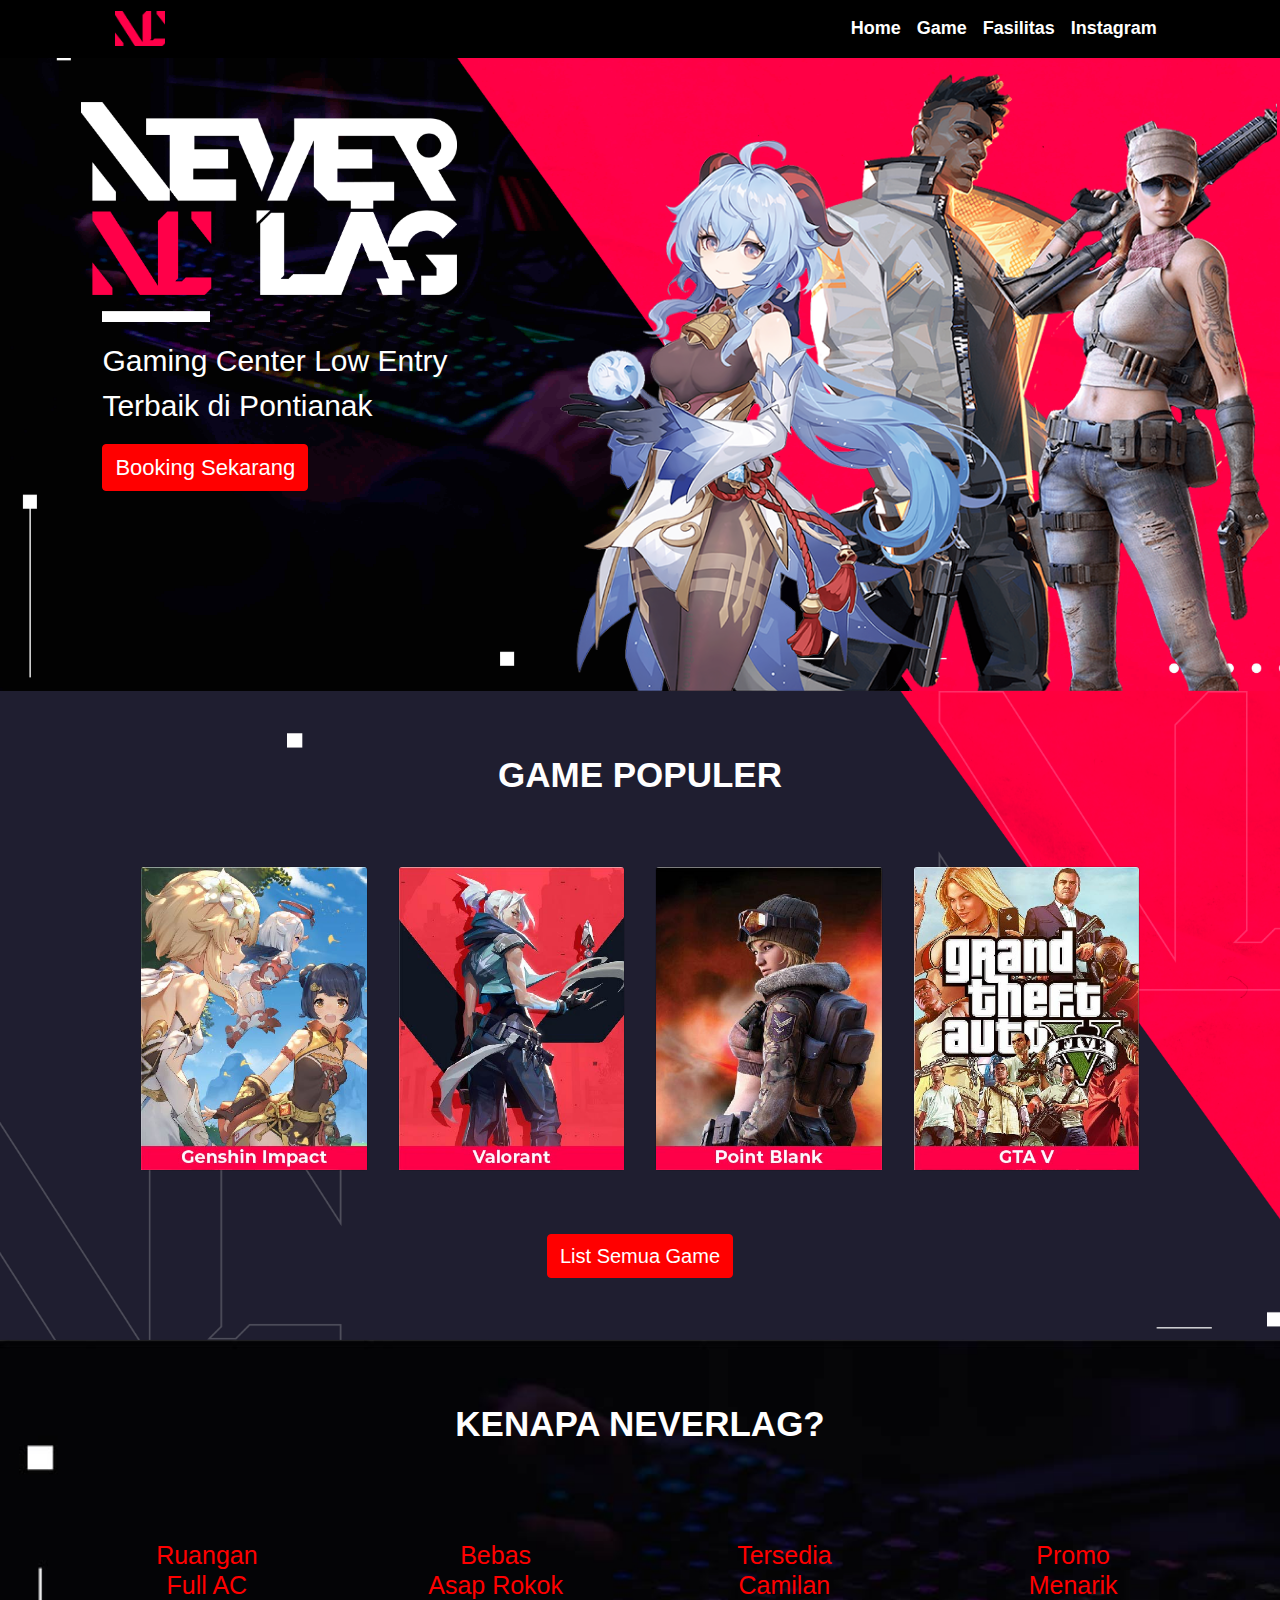
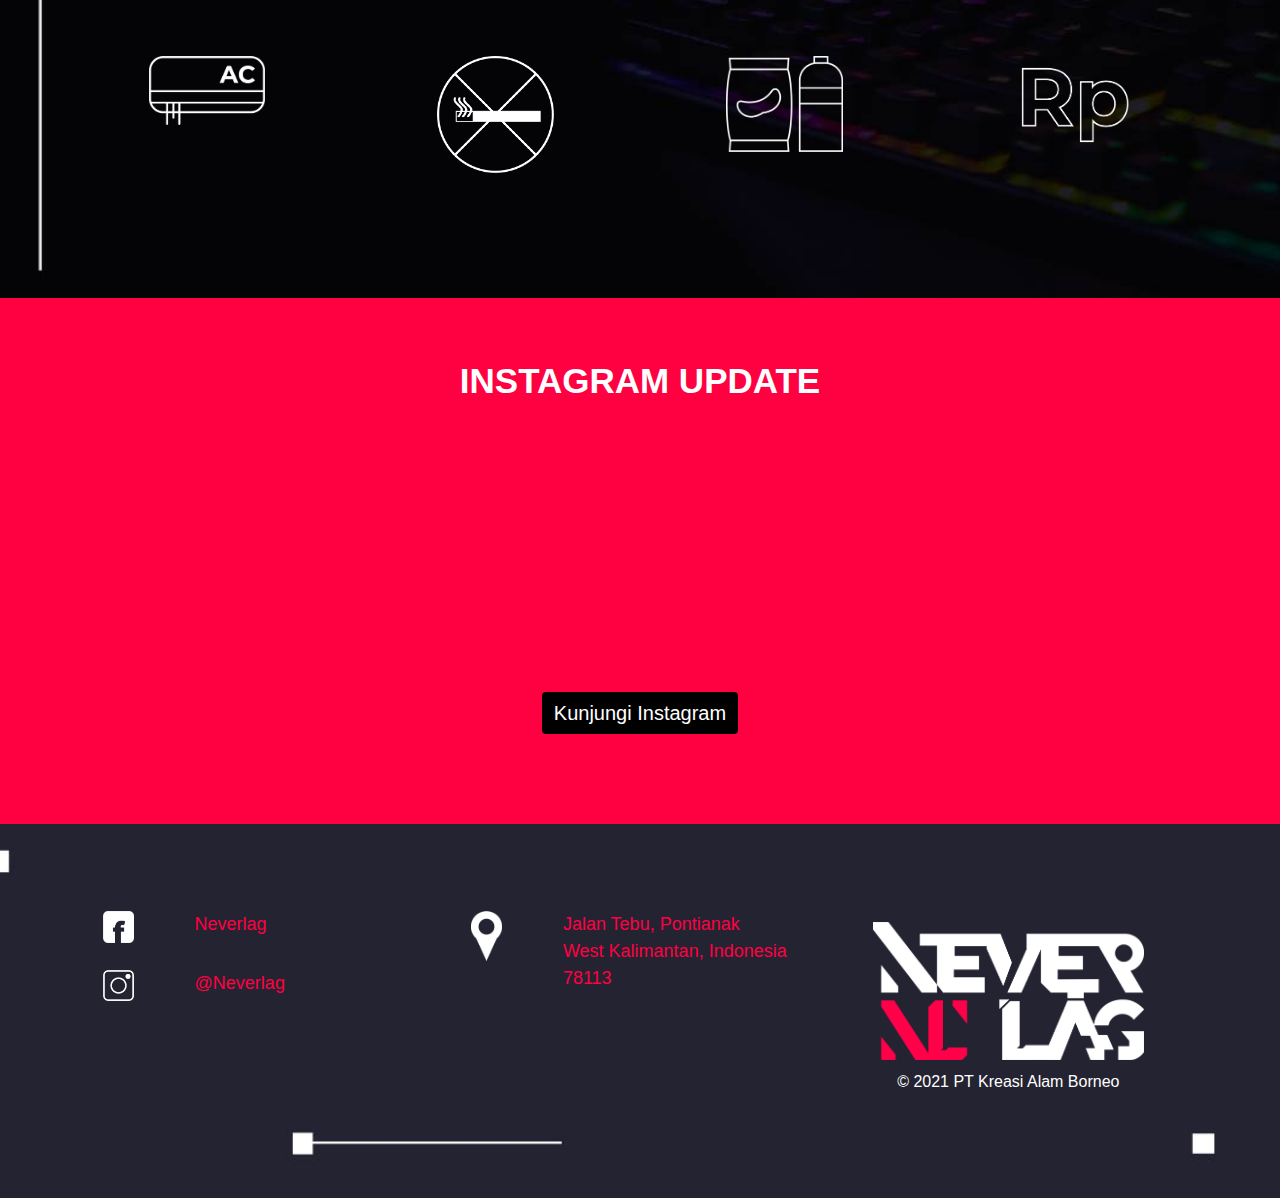
<file: index.html>
<!DOCTYPE html>
<html>
<head>
    <meta charset="utf-8">
    <meta name="Description" content="Neverlag">
     <link rel="icon" href="img/logo-1.png" type="image/ico" />
    <title>Neverlag</title>
    <meta name="robots" content="noindex,nofollow">
 <link rel="stylesheet" href="https://maxcdn.bootstrapcdn.com/bootstrap/4.0.0/css/bootstrap.min.css" integrity="sha384-Gn5384xqQ1aoWXA+058RXPxPg6fy4IWvTNh0E263XmFcJlSAwiGgFAW/dAiS6JXm" crossorigin="anonymous">
    <link rel="stylesheet" href="https://cdnjs.cloudflare.com/ajax/libs/font-awesome/4.7.0/css/font-awesome.min.css">
  <link href="assets/css/style.css" rel="stylesheet">
  <script src="https://cdn.lightwidget.com/widgets/lightwidget.js"></script>
</head>
<body>
<nav class="navbar navbar-expand-lg fixed-top">
  <a class="navbar-brand" href="#"><img src="img/logo-1.png"></a>
  <button class="navbar-toggler" type="button" data-toggle="collapse" data-target="#navbarNav" aria-controls="navbarNav" aria-expanded="false" aria-label="Toggle navigation">
     <span class="men">Menu</span> <span class="fa fa-bars"></span>
  </button>
  <div class="collapse navbar-collapse" id="navbarNav">
    <ul class="navbar-nav ml-auto">
      <li class="nav-item">
        <a class="nav-link" href="#home">Home</a>
      </li>
      <li class="nav-item">
        <a class="nav-link disabled" href="#gamePopuler">Game</a>
      </li>
      <li class="nav-item">
        <a class="nav-link" href="#kenapaNeverlag">Fasilitas</a>
      </li>
      <li class="nav-item">
        <a class="nav-link" href="#instagramupdate">Instagram</a>
      </li>
    </ul>
  </div>
</nav>

<div class="container-fluid content-neverlag" id="home" style="background-image: url('img/bg-neverlag.jpg');">
  <div class="row">
    <div class="col-lg-6 col-md-6 col-sm-12 karakter-kiri">
      <img src="img/Neverlag-Logo.png" class="karakter-1">
      <hr>
      <p>Gaming Center Low Entry <br> Terbaik di Pontianak</p>
      <a href="https://api.whatsapp.com/send?phone=+6289677526486"><button class="btn btn-primary">Booking Sekarang</button></a>
    </div>
    <div class="col-lg-6 col-md-6 col-sm-12 karakter-kanan">
     <img src="img/KARAKTER.png" class="karakter">
    </div> 
  </div>
</div>
<div class="container-fluid content-neverlag-2" id="gamePopuler" style="background-image: url('img/UI-Neverlag-bawah.jpg');">
  <div class="row">
    <div class="col-sm-12">
      <h1>GAME POPULER</h1>
<div class="card-deck">
  <div class="card">
    <img class="card-img-top" src="gambarGames/Genshine-Impact.jpg" alt="Genshin Impact">
  </div>
  <div class="card">
    <img class="card-img-top" src="gambarGames/Valorant.jpg" alt="Valorant">

  </div>
  <div class="card">
    <img class="card-img-top" src="gambarGames/Point-Blank.jpg" alt="Point Blank">
  </div>
   <div class="card">
    <img class="card-img-top" src="gambarGames/GTA.jpg" alt="GTA V">
  </div>
</div>
<a href="halamanGame.html"><button class="btn btn-primary">List Semua Game</button></a>
</div>
</div>
</div>
<div class="container-fluid content-neverlag-3" id="kenapaNeverlag" style="background-image: url('img/bg-3.jpg');">
  <div class="row">
    <div class="col-sm-12">
      <h1>KENAPA NEVERLAG?</h1>
</div>
</div>
<div class="row icon-neverlag">
  <div class="col-lg-3 col-md-3 col-sm-12"><h2>Ruangan<br>Full AC</h2><br><br><img src="img/AC.png" class="img-1"></div>
  <div class="col-lg-3 col-md-3 col-sm-12"><h2>Bebas<br>Asap Rokok</h2><br><br><img src="img/Bebas-Rokok.png"></div>
  <div class="col-lg-3 col-md-3 col-sm-12"><h2>Tersedia<br>Camilan</h2><br><br><img src="img/Tersedia-Cemilan.png"></div>
  <div class="col-lg-3 col-md-3 col-sm-12"><h2>Promo<br>Menarik</h2><br><br><img src="img/Promo.png"></div>
</div>
</div>
<div class="container-fluid content-neverlag-4" id="instagramupdate" style="background: #ff0041;">
  <div class="row">
    <div class="col-sm-12">
      <h1>INSTAGRAM UPDATE</h1>
</div>
</div>
<div class="row">
  <div class="col-lg-12 col-md-12 col-sm-12">
    <!-- LightWidget WIDGET -->
    <iframe src="//lightwidget.com/widgets/34f6d9e6be17543584b6d10bdd3ed1b6.html" scrolling="no" allowtransparency="true" class="lightwidget-widget" style="width: 70%;border:0;overflow:hidden;"></iframe>
  </div>
  <div class="col-lg-12 col-md-12 col-sm-12">
    <a href="https://www.instagram.com/neverlag.id/"><button class="btn btn-primary">Kunjungi Instagram</button></a></div>
</div>
</div>
<div class="container-fluid content-neverlag-5" style="background-image: url('img/footer.jpg');">
<div class="row row-atas">
  <div class="col-lg-4 col-md-4 col-sm-4">
  <div class="row row-bawah">
  <div class="col-lg-12 col-md-12 col-sm-12">
    <div class="row">
      <div class="col-lg-3 col-md-4 col-sm-4">
      <img src="img/facebook.png" alt="Facebook">
      </div>
      <div class="col-lg-9 col-md-8 col-sm-8">
      <a href="https://www.facebook.com/neverlagofficial"><span>Neverlag</span></a>
    </div>
  </div>
  </div>
  <div class="col-lg-12 col-md-12 col-sm-12">
     <div class="row">
      <div class="col-lg-3 col-md-4 col-sm-4">
    <img src="img/instagram.png" alt="Instagram">
    </div>
     <div class="col-lg-9 col-md-8 col-sm-8">
       <a href="https://www.instagram.com/neverlag.id/"><span>@Neverlag</span></a>
    </div>
  </div>
</div>
</div>
  </div>
  <div class="col-lg-4 col-md-4 col-sm-4">
    <div class="row">
      <div class="col-lg-3 col-md-4 col-sm-4">
       <img src="img/lokasi.png" alt="Lokasi"> 
     </div>
      <div class="col-lg-9 col-md-8 col-sm-8">
      <a href="https://www.google.com/maps/place/Neverlag/@-0.0132498,109.3091841,15z/data=!4m2!3m1!1s0x0:0x7a81501d84acbc33?sa=X&ved=2ahUKEwi7kf34lrfwAhUSeisKHbE-CQsQ_BIwCnoECBwQBQ"><span>Jalan Tebu, Pontianak<br>West Kalimantan, Indonesia 78113</span></a>
    </div>
  </div>
  </div>
  <div class="col-lg-4 col-md-4 col-sm-4">
    <img src="img/Neverlag-Logo.png" class="logo-footer">
    <p class="spn-footer">&copy 2021 PT Kreasi Alam Borneo</p>
  </div>
</div>
</div>
</body>
<script src="https://code.jquery.com/jquery-3.2.1.slim.min.js" integrity="sha384-KJ3o2DKtIkvYIK3UENzmM7KCkRr/rE9/Qpg6aAZGJwFDMVNA/GpGFF93hXpG5KkN" crossorigin="anonymous"></script>
<script src="https://cdnjs.cloudflare.com/ajax/libs/popper.js/1.12.9/umd/popper.min.js" integrity="sha384-ApNbgh9B+Y1QKtv3Rn7W3mgPxhU9K/ScQsAP7hUibX39j7fakFPskvXusvfa0b4Q" crossorigin="anonymous"></script>
<script src="https://maxcdn.bootstrapcdn.com/bootstrap/4.0.0/js/bootstrap.min.js" integrity="sha384-JZR6Spejh4U02d8jOt6vLEHfe/JQGiRRSQQxSfFWpi1MquVdAyjUar5+76PVCmYl" crossorigin="anonymous"></script>
</html>
</file>
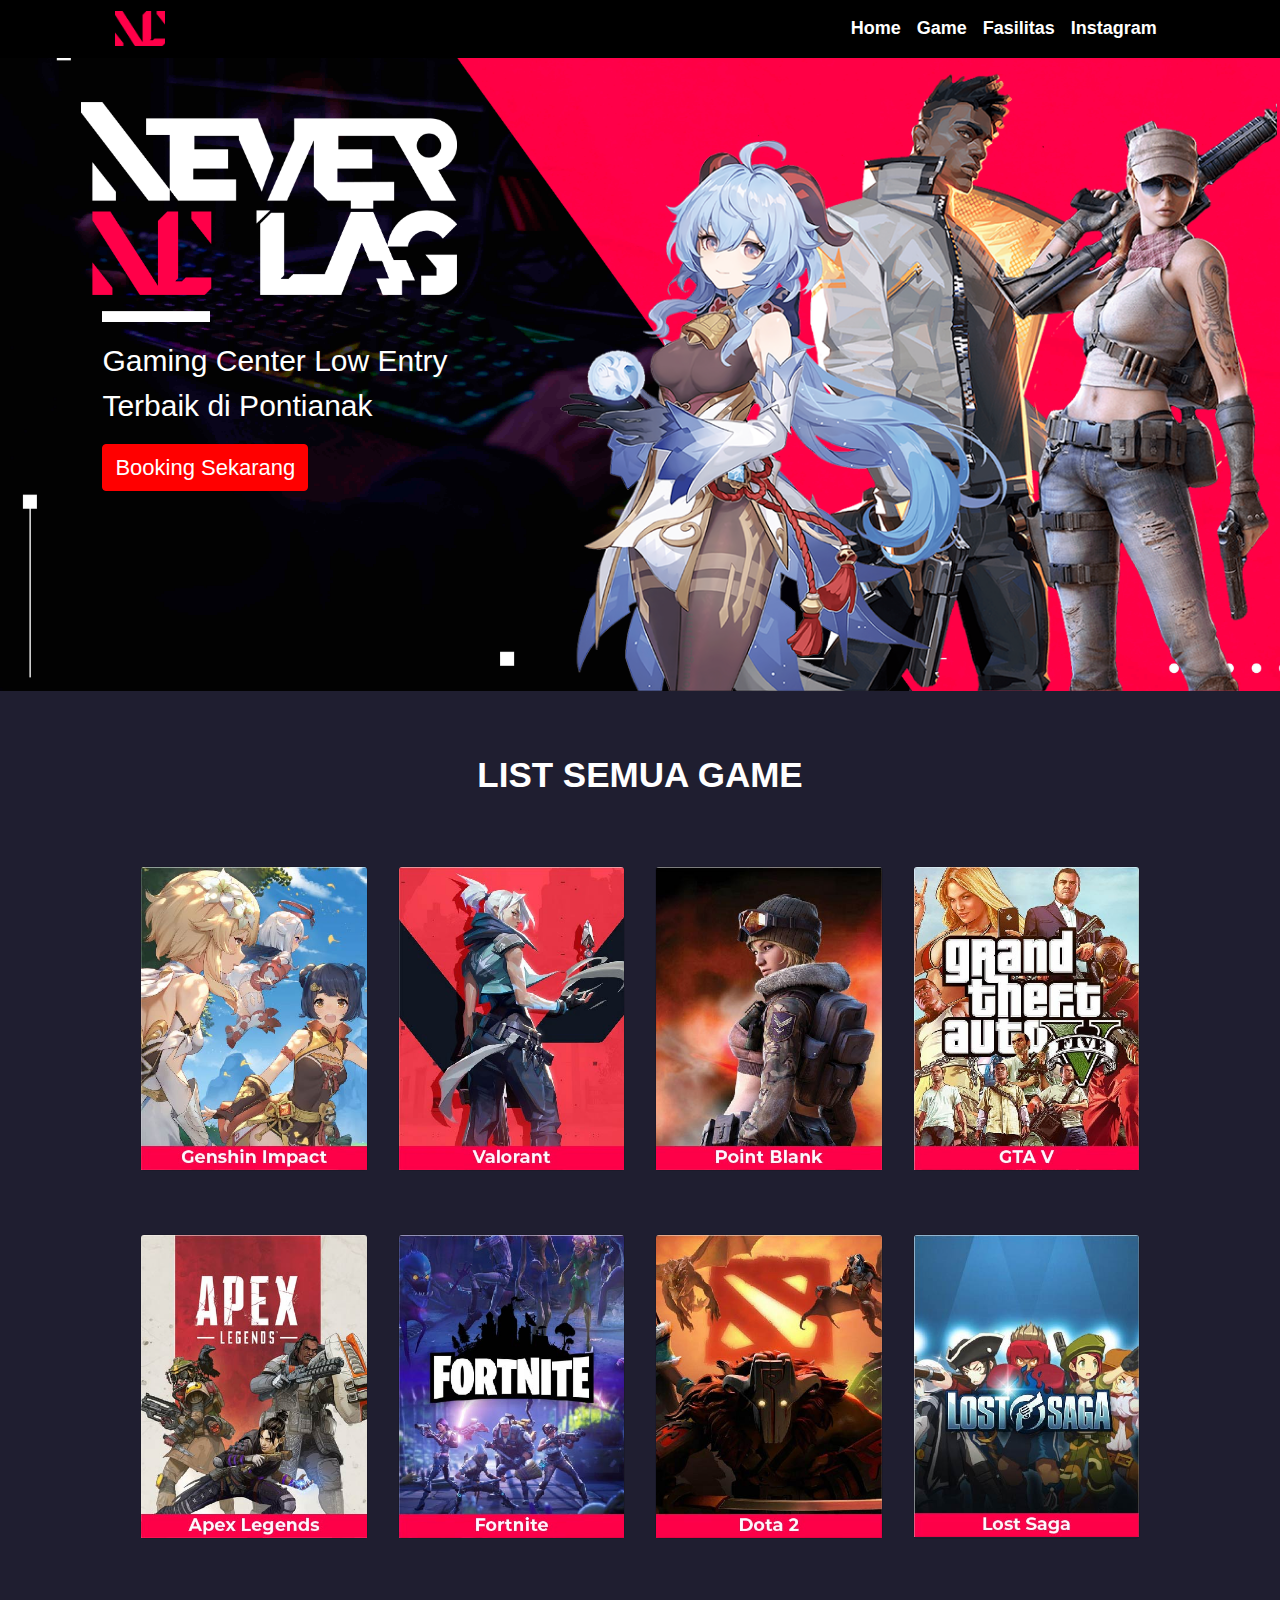
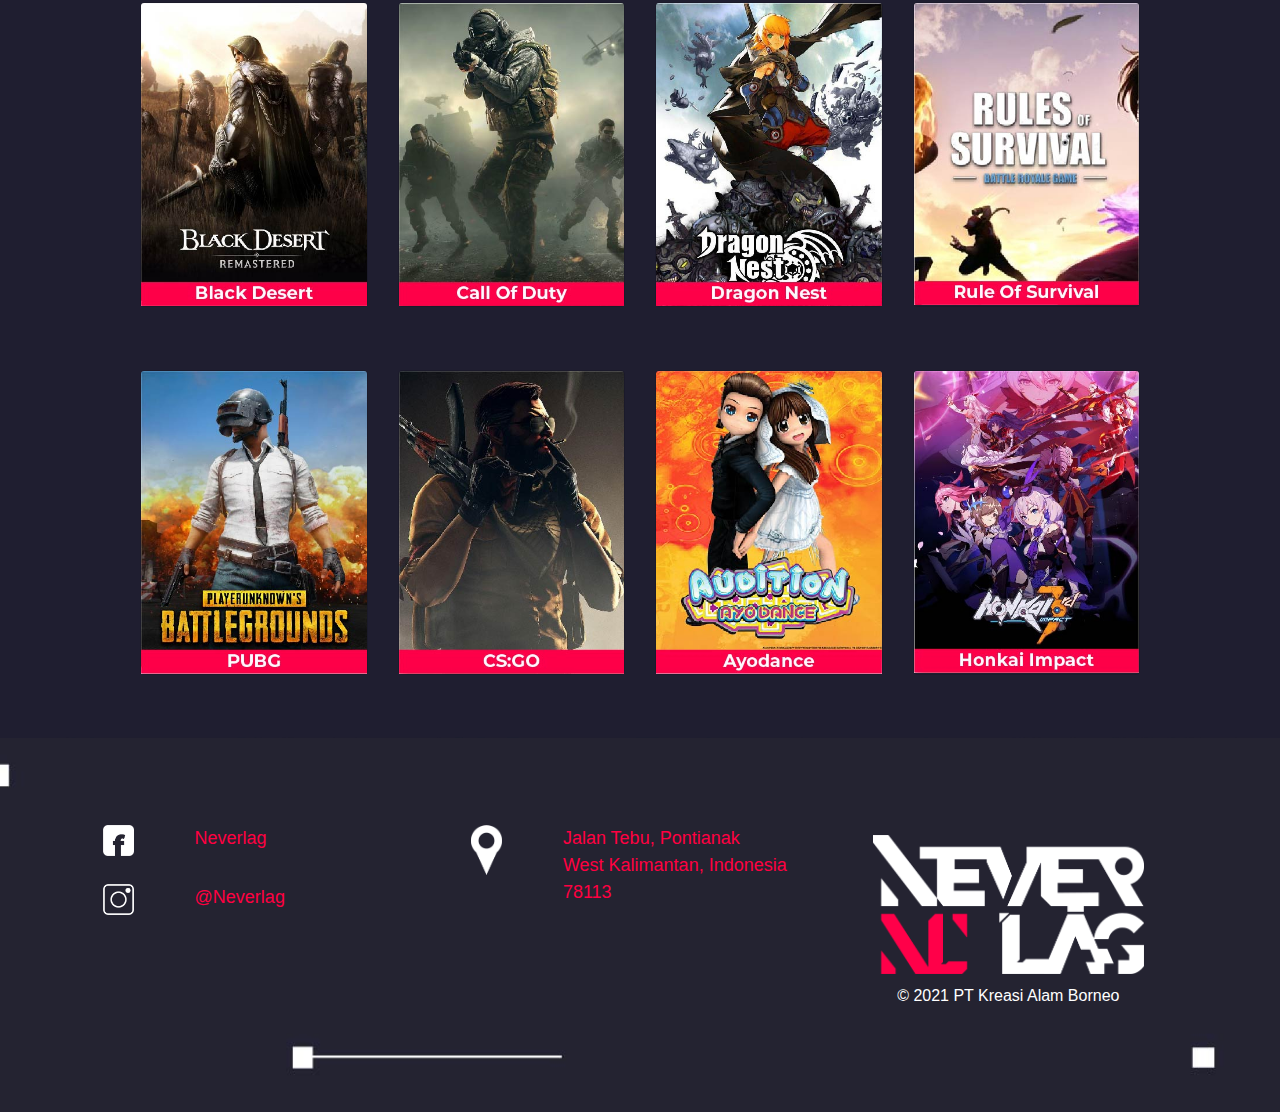
<file: halamanGame.html>
<!DOCTYPE html>
<html>
<head>
    <meta charset="utf-8">
    <meta name="Description" content="Neverlag">
     <link rel="icon" href="img/logo-1.png" type="image/ico" />
    <title>Neverlag</title>
    <meta name="robots" content="noindex,nofollow">
 <link rel="stylesheet" href="https://maxcdn.bootstrapcdn.com/bootstrap/4.0.0/css/bootstrap.min.css" integrity="sha384-Gn5384xqQ1aoWXA+058RXPxPg6fy4IWvTNh0E263XmFcJlSAwiGgFAW/dAiS6JXm" crossorigin="anonymous">
    <link rel="stylesheet" href="https://cdnjs.cloudflare.com/ajax/libs/font-awesome/4.7.0/css/font-awesome.min.css">
  <link href="assets/css/style.css" rel="stylesheet">
  <script src="https://cdn.lightwidget.com/widgets/lightwidget.js"></script>
</head>
<body>
<nav class="navbar navbar-expand-lg fixed-top">
  <a class="navbar-brand" href="index.html"><img src="img/logo-1.png"></a>
  <button class="navbar-toggler" type="button" data-toggle="collapse" data-target="#navbarNav" aria-controls="navbarNav" aria-expanded="false" aria-label="Toggle navigation">
     <span class="men">Menu</span> <span class="fa fa-bars"></span>
  </button>
  <div class="collapse navbar-collapse" id="navbarNav">
    <ul class="navbar-nav ml-auto">
      <li class="nav-item">
        <a class="nav-link" href="index.html">Home <span class="sr-only">(current)</span></a>
      </li>
      <li class="nav-item">
        <a class="nav-link disabled" href="index.html#gamePopuler">Game</a>
      </li>
      <li class="nav-item">
        <a class="nav-link" href="index.html#kenapaNeverlag">Fasilitas</a>
      </li>
      <li class="nav-item">
        <a class="nav-link" href="index.html#instagramupdate">Instagram</a>
      </li>
    </ul>
  </div>
</nav>

<div class="container-fluid content-neverlag" id="home" style="background-image: url('img/bg-neverlag.jpg');">
  <div class="row">
    <div class="col-lg-6 col-md-6 col-sm-12 karakter-kiri">
      <img src="img/Neverlag-Logo.png" class="karakter-1">
      <hr>
      <p>Gaming Center Low Entry <br> Terbaik di Pontianak</p>
      <a href="https://api.whatsapp.com/send?phone=+6289677526486"><button class="btn btn-primary">Booking Sekarang</button></a>
    </div>
    <div class="col-lg-6 col-md-6 col-sm-12 karakter-kanan">
     <img src="img/KARAKTER.png" class="karakter">
    </div> 
  </div>
</div>
<div class="container-fluid content-neverlag-2" id="gamePopuler" style="background-image: url('img/UI-Neverlag-bawah.jpg');">
  <div class="row">
    <div class="col-sm-12">
      <h1>LIST SEMUA GAME</h1>
<div class="card-deck">
  <div class="card">
    <img class="card-img-top" src="gambarGames/Genshine-Impact.jpg" alt="Genshin Impact">
  </div>
  <div class="card">
    <img class="card-img-top" src="gambarGames/Valorant.jpg" alt="Valorant">

  </div>
  <div class="card">
    <img class="card-img-top" src="gambarGames/Point-Blank.jpg" alt="Point Blank">
  </div>
   <div class="card">
    <img class="card-img-top" src="gambarGames/GTA.jpg" alt="GTA V">
  </div>
</div>
</div>
</div>
  <div class="row">
    <div class="col-sm-12">
<div class="card-deck">
  <div class="card">
    <img class="card-img-top" src="gambarGames/Apex-Legends.jpg" alt="Apex Legends">
  </div>
  <div class="card">
    <img class="card-img-top" src="gambarGames/Fortnite.jpg" alt="Fortnite">

  </div>
  <div class="card">
    <img class="card-img-top" src="gambarGames/Dota-2.jpg" alt="Dota 2">
  </div>
   <div class="card">
    <img class="card-img-top" src="gambarGames/Lost-Saga.jpg" alt="Lost Saga">
  </div>
</div>
</div>
</div>
  <div class="row">
    <div class="col-sm-12">
<div class="card-deck">
  <div class="card">
    <img class="card-img-top" src="gambarGames/Black-Desert.jpg" alt="Black Desert">
  </div>
  <div class="card">
    <img class="card-img-top" src="gambarGames/Call-Of-Duty.jpg" alt="Call Of Duty">

  </div>
  <div class="card">
    <img class="card-img-top" src="gambarGames/Dragon-Nest.jpg" alt="Dragon Nest">
  </div>
   <div class="card">
    <img class="card-img-top" src="gambarGames/Rule-Of-Survival.jpg" alt="Rule Of Survival">
  </div>
</div>
</div>
</div>
  <div class="row">
    <div class="col-sm-12">
<div class="card-deck">
  <div class="card">
    <img class="card-img-top" src="gambarGames/PUBG.jpg" alt="PUBG">
  </div>
  <div class="card">
    <img class="card-img-top" src="gambarGames/CSGO.jpg" alt="CS:GO">

  </div>
  <div class="card">
    <img class="card-img-top" src="gambarGames/Ayodance.jpg" alt="Ayodance">
  </div>
   <div class="card">
    <img class="card-img-top" src="gambarGames/Honkai-Impact.jpg" alt="Honka Impact">
  </div>
</div>
</div>
</div>
</div>

<div class="container-fluid content-neverlag-5" style="background-image: url('img/footer.jpg');">
<div class="row row-atas">
  <div class="col-lg-4 col-md-4 col-sm-4">
  <div class="row row-bawah">
  <div class="col-lg-12 col-md-12 col-sm-12">
    <div class="row">
      <div class="col-lg-3 col-md-4 col-sm-4">
      <img src="img/facebook.png" alt="Facebook">
      </div>
      <div class="col-lg-9 col-md-8 col-sm-8">
      <a href="https://www.facebook.com/neverlagofficial"><span>Neverlag</span></a>
    </div>
  </div>
  </div>
  <div class="col-lg-12 col-md-12 col-sm-12">
     <div class="row">
      <div class="col-lg-3 col-md-4 col-sm-4">
    <img src="img/instagram.png" alt="Instagram">
    </div>
     <div class="col-lg-9 col-md-8 col-sm-8">
       <a href="https://www.instagram.com/neverlag.id/"><span>@Neverlag</span></a>
    </div>
  </div>
</div>
</div>
  </div>
  <div class="col-lg-4 col-md-4 col-sm-4">
    <div class="row">
      <div class="col-lg-3 col-md-4 col-sm-4">
       <img src="img/lokasi.png" alt="Lokasi">
     </div>
      <div class="col-lg-9 col-md-8 col-sm-8">
      <a href="https://www.google.com/maps/place/Neverlag/@-0.0132498,109.3091841,15z/data=!4m2!3m1!1s0x0:0x7a81501d84acbc33?sa=X&ved=2ahUKEwi7kf34lrfwAhUSeisKHbE-CQsQ_BIwCnoECBwQBQ"><span>Jalan Tebu, Pontianak<br>West Kalimantan, Indonesia 78113</span></a>
    </div>
  </div>
  </div>
  <div class="col-lg-4 col-md-4 col-sm-4">
    <img src="img/Neverlag-Logo.png" class="logo-footer">
    <p class="spn-footer">&copy 2021 PT Kreasi Alam Borneo</p>
  </div>
</div>
</div>
</body>
<script src="https://code.jquery.com/jquery-3.2.1.slim.min.js" integrity="sha384-KJ3o2DKtIkvYIK3UENzmM7KCkRr/rE9/Qpg6aAZGJwFDMVNA/GpGFF93hXpG5KkN" crossorigin="anonymous"></script>
<script src="https://cdnjs.cloudflare.com/ajax/libs/popper.js/1.12.9/umd/popper.min.js" integrity="sha384-ApNbgh9B+Y1QKtv3Rn7W3mgPxhU9K/ScQsAP7hUibX39j7fakFPskvXusvfa0b4Q" crossorigin="anonymous"></script>
<script src="https://maxcdn.bootstrapcdn.com/bootstrap/4.0.0/js/bootstrap.min.js" integrity="sha384-JZR6Spejh4U02d8jOt6vLEHfe/JQGiRRSQQxSfFWpi1MquVdAyjUar5+76PVCmYl" crossorigin="anonymous"></script>
</html>
</file>
<file: assets/css/style.css>
html {
  scroll-behavior: smooth;
}
.fixed-top .fa-bars{
  background: white;
}
@media (min-width: 300px) { 
.fixed-top{
  padding: 0.5% 9% 0.5% 9%;
  background: #000000;
}
.fixed-top img{
  width: 50px;
}
.fixed-top .nav-link{
  font-size: 18px;
  color: #FFFFFF;
  font-weight: 600;
}
.fixed-top .nav-link:hover{
  background: red;
  border-radius: 20px;
  text-align: center;

}
 .content-neverlag{
    width: 100%;
    height: auto;
    background-size: cover;
    background-position: left;
    background-repeat: no-repeat;
  }
  .content-neverlag .col-lg-6.karakter-kanan{
   text-align: center; 

  }
  .content-neverlag .col-lg-6.karakter-kiri{
   padding: 22% 0% 0% 19%;

  }
 .content-neverlag .karakter{
    width: 100%;
    margin-top: 10%;
    margin-left: -17%
    padding-right: -1%;
    height: auto;
  }

   .content-neverlag .karakter-1{
    width: 80%;
    height: auto;
    margin-top: 0%;
    margin-left: -2%;
    display: block;
  }
  .content-neverlag hr{
    background: #FFFFFF;
    height: 8px;
    width: 20%;
    margin-left: 0%;
  }
  .content-neverlag p{
    color: #FFFFFF;
    margin-left: 0%;
    font-size: 20px;
  }
  .content-neverlag button{
    margin-left: 0%;
    background: red;
    border-color: red;
    font-size: 17px;
  }
 .content-neverlag-2{
     width: 100%;
    height: auto;
    background-size: cover;
    background-position: center;
    background-repeat: no-repeat;
     text-align: center;
  }
  .content-neverlag-2 h1{
    font-size: 25px;
    color: #FFFFFF;
    padding: 6%;
    text-align: center;
    font-weight: bold;
  }
  .content-neverlag-2 .card-deck{
    padding: 0% 5% 8% 5%;
  }
    .content-neverlag-2 .card-deck .card{
    background: none;
   
  }
   .content-neverlag-2 .card-deck img{
    width: 70%;
    display: block;
    margin-left: auto;
    margin-right: auto;
  }
   .content-neverlag-2 button{
    background: red;
    border-color: red;
    font-size: 18px;
     margin: 0% 0% 8% 0%;
  }
      .content-neverlag-3{
     width: 100%;
    height: auto;
    background-size: cover;
    background-position: center;
    background-repeat: no-repeat;
     text-align: center;
  }
  .content-neverlag-3 h1{
    font-size: 25px;
    color: #FFFFFF;
    padding: 5%;
    text-align: center;
    font-weight: bold;
  }
    .content-neverlag-3 .icon-neverlag{
      padding: 2% 5% 10% 5%;

  }
  .content-neverlag-3 .icon-neverlag h2{
      text-align: center;
      color: red;
      font-size: 25px;
  }
    .content-neverlag-3 .icon-neverlag img{
     width: 25%;
     padding: 2% 0% 10% 0%;
  }
     .content-neverlag-4{
     width: 100%;
    height: auto;
    background: red;
    text-align: center;
    padding-bottom: 7%;
  }
    .content-neverlag-4 h1{
    font-size: 25px;
    color: #FFFFFF;
    padding: 5%;
    text-align: center;
    font-weight: bold;
  }
   .content-neverlag-4 button{
    font-size: 18px;
    margin-top: 5%;
    background: #000000;
    border-style: none;
   }
          .content-neverlag-5{
     width: 100%;
    height: auto;
    background-size: cover;
    background-position: right;
    text-align: left;
    /*padding-bottom: 7%;*/
  }
  .content-neverlag-5 .row-atas{
    padding: 7%;
  }
  .content-neverlag-5 .row-bawah .col-sm-12{
    padding-bottom: 7%;
  }
  .content-neverlag-5 a:hover{
    text-decoration: none;
  }
  .content-neverlag-5 span{
    font-size: 15px;
    color: #ff0041;
    text-align: center;
    display:table;
    margin:0 auto;
  }
    .content-neverlag-5 img{
     width: 10%;
     display: block;
     margin-right: auto;
     margin-left: auto;
     margin-bottom: 3%;
  }

  .content-neverlag-5 .logo-footer{
    display: block;
    margin-right: auto;
    margin-left: auto;
    margin-top: 3%;
    width: 50%;
  }
  .content-neverlag-5 .spn-footer{
    text-align: center;
    color: #FFFFFF;
  }
}
@media (min-width: 580px) { 
  .fixed-top{
  padding: 0.5% 9% 0.5% 9%;
  background: #000000;
}
.fixed-top img{
  width: 50px;
}
.fixed-top .nav-link{
  font-size: 18px;
  color: #FFFFFF;
  font-weight: 600;
}
.fixed-top .nav-link:hover{
  background: red;
  border-radius: 20px;
  text-align: center;
}
 .content-neverlag{
    width: 100%;
    height: auto;
    background-size: cover;
    background-position: left;
    background-repeat: no-repeat;
  }
  .content-neverlag .col-lg-6.karakter-kanan{
   text-align: center; 

  }
  .content-neverlag .col-lg-6.karakter-kiri{
   padding: 22% 0% 0% 20%;

  }
 .content-neverlag .karakter{
    width: 100%;
    margin-top: 10%;
    margin-left: 3%;
    padding-right: 0%;
    height: auto;
  }

   .content-neverlag .karakter-1{
    width: 80%;
    height: auto;
    margin-top: 0%;
    margin-left: -4%;
    display: block;
  }
  .content-neverlag hr{
    background: #FFFFFF;
    height: 8px;
    width: 20%;
    margin-left: 0%;
  }
  .content-neverlag p{
    color: #FFFFFF;
    margin-left: 0%;
    font-size: 20px;
  }
  .content-neverlag button{
    margin-left: 0%;
    background: red;
    border-color: red;
    font-size: 17px;
  }
 .content-neverlag-2{
     width: 100%;
    height: auto;
    background-size: cover;
    background-position: center;
    background-repeat: no-repeat;
     text-align: center;
  }
  .content-neverlag-2 h1{
    font-size: 28px;
    color: #FFFFFF;
    padding: 6%;
    text-align: center;
    font-weight: bold;
  }
  .content-neverlag-2 .card-deck{
    padding: 0% 5% 8% 5%;
  }
    .content-neverlag-2 .card-deck .card{
    background: none;
   
  }
   .content-neverlag-2 .card-deck img{
    width: 100%;
    display: block;
    margin-left: auto;
    margin-right: auto;
  }
   .content-neverlag-2 button{
    background: red;
    border-color: red;
    font-size: 15px;
     margin: 0% 0% 8% 0%;

  }
    .content-neverlag-3{
     width: 100%;
    height: auto;
    background-size: cover;
    background-position: center;
    background-repeat: no-repeat;
     text-align: center;
  }
  .content-neverlag-3 h1{
    font-size: 28px;
    color: #FFFFFF;
    padding: 5%;
    text-align: center;
    font-weight: bold;
  }
    .content-neverlag-3 .icon-neverlag{
      padding: 2% 5% 10% 5%;

  }
  .content-neverlag-3 .icon-neverlag h2{
      text-align: center;
      color: red;
      font-size: 27px;
  }
    .content-neverlag-3 .icon-neverlag img{
     width: 20%;
     padding: 2% 0% 10% 0%;
  }
    .content-neverlag-4{
     width: 100%;
    height: auto;
    background: red;
    text-align: center;
    padding-bottom: 7%;
  }
    .content-neverlag-4 h1{
     font-size: 28px;
    color: #FFFFFF;
    padding: 5%;
    text-align: center;
    font-weight: bold;
  }
   .content-neverlag-4 button{
    font-size: 18px;
    margin-top: 5%;
    background: #000000;
    border-style: none;
   }
   .content-neverlag-5{
     width: 100%;
    height: auto;
    background-size: cover;
    background-position: top;
    text-align: left;
    /*padding-bottom: 7%;*/
  }
  .content-neverlag-5 .row-atas{
    padding: 7%;
  }
  .content-neverlag-5 .row-bawah .col-md-12{
    padding-bottom: 7%;
  }
  .content-neverlag-5 a:hover{
    text-decoration: none;
  }
  .content-neverlag-5 span{
    font-size: 16px;
    color: #ff0041;
    text-align: left;
    display: all;
    margin: 0 0 0 0;
  }
    .content-neverlag-5 img{
     width: 80%;
     display: block;
    margin-right: 0;
      margin-left: 0;
  }
  .content-neverlag-5 .logo-footer{
    display: block;
    margin-right: auto;
    margin-left: auto;
     width: 80%;
  }
  .content-neverlag-5 .spn-footer{
    text-align: center;
    color: #FFFFFF;
  }

}
  
@media (min-width: 768px) { 
.fixed-top{
  padding: 0.5% 9% 0.5% 9%;
  background: #000000;
}
.fixed-top img{
  width: 50px;
}
.fixed-top .nav-link{
  font-size: 18px;
  color: #FFFFFF;
  font-weight: 600;
}
.fixed-top .nav-link:hover{
  background: red;
  border-radius: 20px;
  text-align: center;

}
  .content-neverlag{
    width: 100%;
    height: auto;
    background-size: cover;
    background-position: left;
    background-repeat: no-repeat;
    /*padding: 7% 0% 0% 0%;*/
  }
  .content-neverlag .col-lg-6.karakter-kanan{
   text-align: right; 

  }
  .content-neverlag .col-lg-6.karakter-kiri{
   padding: 5% 0% 0% 6%;

  }
 .content-neverlag .karakter{
    width: 120%;
    margin-top: 12%;
    margin-left: -17%;
    padding-right: -1%;
    height: auto;

  }

   .content-neverlag .karakter-1{
    width: 70%;
    height: auto;
    margin-top: 10%;
    margin-left: -4%;
    display: block;
  }
  .content-neverlag hr{
    background: #FFFFFF;
    height: 8px;
    width: 20%;
    margin-left: 0%;
  }
  .content-neverlag p{
    color: #FFFFFF;
    margin-left: 0%;
    font-size: 20px;
  }
  .content-neverlag button{
    margin-left: 0%;
    background: red;
    border-color: red;
    font-size: 17px;
  }
   .content-neverlag-2{
     width: 100%;
    height: auto;
    background-size: cover;
    background-position: top;
    background-repeat: no-repeat;
     text-align: center;
  }
  .content-neverlag-2 h1{
    font-size: 31px;
    color: #FFFFFF;
    padding: 6%;
    text-align: center;
    font-weight: bold;
  }
  .content-neverlag-2 .card-deck{
    padding: 0% 10% 8% 10%;
  }
   .content-neverlag-2 button{
    background: red;
    border-color: red;
    font-size: 18px;
     margin: 0% 0% 8% 0%;

  }
      .content-neverlag-3{
     width: 100%;
    height: auto;
    background-size: cover;
    background-position: left;
    background-repeat: no-repeat;
     text-align: center;
  }
  .content-neverlag-3 h1{
    font-size: 31px;
    color: #FFFFFF;
    padding: 5%;
    text-align: center;
    font-weight: bold;
  }
    .content-neverlag-3 .icon-neverlag{
      padding: 2% 5% 10% 5%;

  }
  .content-neverlag-3 .icon-neverlag h2{
      text-align: center;
      color: red;
      font-size: 25px;
  }
    .content-neverlag-3 .icon-neverlag img{
    width: 45%;
    padding: 0% 0% 0% 0%;
  }
  .content-neverlag-4{
     width: 100%;
    height: auto;
    background: red;
    text-align: center;
    padding-bottom: 7%;
  }
    .content-neverlag-4 h1{
    font-size: 31px;
    color: #FFFFFF;
    padding: 5%;
    text-align: center;
    font-weight: bold;
  }
   .content-neverlag-4 button{
    font-size: 18px;
    margin-top: 5%;
    background: #000000;
    border-style: none;
   }
 .content-neverlag-5{
     width: 100%;
    height: auto;
    background-size: cover;
    background-position: top;
    text-align: left;
    /*padding-bottom: 7%;*/
  }
  .content-neverlag-5 .row-atas{
    padding: 7%;
  }
  .content-neverlag-5 .row-bawah .col-md-12{
    padding-bottom: 7%;
  }
  .content-neverlag-5 a:hover{
    text-decoration: none;
  }
  .content-neverlag-5 span{
    font-size: 16px;
    color: #ff0041;
    text-align: left;
    display: block;
    margin: 0 0 0 0;
  }
    .content-neverlag-5 img{
     width: 70%;
  }
  .content-neverlag-5 .logo-footer{
    display: block;
    margin-right: auto;
    margin-left: auto;
  }
  .content-neverlag-5 .spn-footer{
    text-align: center;
    color: #FFFFFF;
  }
}

@media (min-width: 992px) { 
.fixed-top{
  padding: 0.5% 9% 0.5% 9%;
   background: #000000;
}
.fixed-top img{
  width: 50px;
}
.fixed-top .nav-link{
  font-size: 18px;
  color: #FFFFFF;
  font-weight: 600;
}
.fixed-top .nav-link:hover{
  background: red;
  border-radius: 20px;
}
  .content-neverlag{
    width: 100%;
    height: auto;
    background-size: cover;
    background-position: left;
    background-repeat: no-repeat;
  }
    .content-neverlag .col-lg-6.karakter-kanan{
   text-align: right; 

  }
     .content-neverlag .col-lg-6.karakter-kiri{
   padding: 7% 0% 0% 7%;

  }
 .content-neverlag .karakter{
    width: 120%;
    margin-top: 10%;
    margin-left: -17%;
    padding-right: -1%;
    height: auto;

  }

   .content-neverlag .karakter-1{
    width: 70%;
    height: auto;
    margin-top: 90%;
    margin-left: -4%;
    display: block;
  }
  .content-neverlag hr{
    background: #FFFFFF;
    height: 8px;
    width: 20%;
    margin-left: 0%;
  }
  .content-neverlag p{
    color: #FFFFFF;
    margin-left: 0%;
    font-size: 25px;
  }
  .content-neverlag button{
    margin-left: 0%;
    background: red;
    border-color: red;
    font-size: 20px;
  }
    .content-neverlag-2{
     width: 100%;
    height: auto;
    background-size: cover;
    background-position: top;
    background-repeat: no-repeat;
     text-align: center;
  }
  .content-neverlag-2 h1{
    font-size: 31px;
    color: #FFFFFF;
    padding: 6%;
    text-align: center;
    font-weight: bold;
  }
  .content-neverlag-2 .card-deck{
    padding: 0% 10% 8% 10%;
  }
    .content-neverlag-2 .card-deck img{
    width: 100%;
    margin-left: 0;
    margin-right: 0;
  }
   .content-neverlag-2 button{
    background: red;
    border-color: red;
    font-size: 18px;
     margin: 0% 0% 8% 0%;

  }
      .content-neverlag-3{
     width: 100%;
    height: auto;
    background-size: cover;
    background-position: left;
    background-repeat: no-repeat;
     text-align: center;
  }
  .content-neverlag-3 h1{
   font-size: 31px;
    color: #FFFFFF;
    padding: 5%;
    text-align: center;
    font-weight: bold;
  }
    .content-neverlag-3 .icon-neverlag{
      padding: 2% 5% 10% 5%;

  }
  .content-neverlag-3 .icon-neverlag h2{
      text-align: center;
      color: red;
      font-size: 25px;
  }
    .content-neverlag-3 .icon-neverlag img{
    width: 45%;
    padding: 0% 0% 0% 0%;
  }
    .content-neverlag-4{
     width: 100%;
    height: auto;
    background: red;
    text-align: center;
    padding-bottom: 7%;
  }
    .content-neverlag-4 h1{
    font-size: 31px;
    color: #FFFFFF;
    padding: 5%;
    text-align: center;
    font-weight: bold;
  }
   .content-neverlag-4 button{
    font-size: 18px;
    margin-top: 5%;
    background: #000000;
    border-style: none;
   }
    .content-neverlag-5{
     width: 100%;
    height: auto;
    background-size: cover;
    background-position: top;
    text-align: left;
    /*padding-bottom: 7%;*/
  }
  .content-neverlag-5 .row-atas{
    padding: 7%;
  }
  .content-neverlag-5 .row-bawah .col-lg-12{
    padding-bottom: 7%;
  }
  .content-neverlag-5 a:hover{
    text-decoration: none;
  }
  .content-neverlag-5 span{
    font-size: 16px;
    color: #ff0041;
    text-align: left;
    display: block;
    margin: 0 0 0 0;
  }
    .content-neverlag-5 img{
     width: 70%;
  }
  .content-neverlag-5 .logo-footer{
    display: block;
    margin-right: auto;
    margin-left: auto;
  }
  .content-neverlag-5 .spn-footer{
    text-align: center;
    color: #FFFFFF;
  }
 }


@media (min-width: 1200px) { 
.fixed-top{
  padding: 0.5% 9% 0.5% 9%;
  background: #000000;
}
.fixed-top img{
  width: 50px;
}
.fixed-top .nav-link{
  font-size: 18px;
  color: #FFFFFF;
  font-weight: 600;
}
.fixed-top .nav-link:hover{
  background: red;
  border-radius: 20px;
}
  .content-neverlag{
    width: 100%;
    height: auto;
    background-size: cover;
    background-position: left;
    background-repeat: no-repeat;
  }
    .content-neverlag .col-lg-6.karakter-kanan{
   text-align: right; 

  }
     .content-neverlag .col-lg-6.karakter-kiri{
   padding: 8% 0% 0% 8%;

  }
 .content-neverlag .karakter{
    width: 120%;
    margin-top: 10%;
    margin-left: -18%;;
    padding-right: 0%;
    height: auto;

  }

   .content-neverlag .karakter-1{
    width: 70%;
    height: auto;
    margin-top: 0%;
    margin-left: -4%;
    display: block;
  }
  .content-neverlag hr{
    background: #FFFFFF;
    height: 10px;
    width: 20%;
    margin-left: 0%;
  }
  .content-neverlag p{
    color: #FFFFFF;
    margin-left: 0%;
    font-size: 30px;
  }
  .content-neverlag button{
    margin-left: 0%;
    background: red;
    border-color: red;
    font-size: 22px;
  }
  .content-neverlag-2{
     width: 100%;
    height: auto;
    background-size: cover;
    background-position: top;
    background-repeat: no-repeat;
     text-align: center;
  }
  .content-neverlag-2 h1{
    font-size: 35px;
    color: #FFFFFF;
    padding: 5%;
    text-align: center;
    font-weight: bold;
  }
  .content-neverlag-2 .card-deck{
    padding: 0% 10% 5% 10%;
  }
      .content-neverlag-2 .card-deck img{
    width: 100%;
    margin-left: 0;
    margin-right: 0;
  }
   .content-neverlag-2 button{
    background: red;
    border-color: red;
    font-size:20px;
     margin: 0% 0% 5% 0%;
  }
    .content-neverlag-3{
     width: 100%;
    height: auto;
    background-size: cover;
    background-position: left;
    background-repeat: no-repeat;
     text-align: center;
  }
  .content-neverlag-3 h1{
    font-size: 35px;
    color: #FFFFFF;
    padding: 5%;
    text-align: center;
    font-weight: bold;
  }
    .content-neverlag-3 .icon-neverlag{
      padding: 2% 5% 10% 5%;

  }
  .content-neverlag-3 .icon-neverlag h2{
      text-align: center;
      color: red;
      font-size: 25px;
  }
    .content-neverlag-3 .icon-neverlag img{
    width: 45%;
    padding: 0% 0% 0% 0%;
  }
      .content-neverlag-4{
     width: 100%;
    height: auto;
    background: red;
    text-align: center;
    padding-bottom: 7%;
  }
    .content-neverlag-4 h1{
    font-size: 35px;
    color: #FFFFFF;
    padding: 5%;
    text-align: center;
    font-weight: bold;
  }
   .content-neverlag-4 button{
    font-size: 20px;
    margin-top: 5%;
    background: #000000;
    border-style: none;
   }
       .content-neverlag-5{
     width: 100%;
    height: auto;
    background-size: cover;
    background-position: top;
    text-align: left;
    /*padding-bottom: 7%;*/
  }
  .content-neverlag-5 .row-atas{
    padding: 7%;
  }
  .content-neverlag-5 .row-bawah .col-lg-12{
    padding-bottom: 7%;
  }
  .content-neverlag-5 a:hover{
    text-decoration: none;
  }
  .content-neverlag-5 span{
    font-size: 18px;
    color: #ff0041;
    text-align: left;
    display: block;
    margin: 0 0 0 0;
  }
    .content-neverlag-5 img{
     width: 50%;
  }
  .content-neverlag-5 .logo-footer{
    display: block;
    margin-right: auto;
    margin-left: auto;
  }
  .content-neverlag-5 .spn-footer{
    text-align: center;
    color: #FFFFFF;
  }
}

@media (min-width: 1900px) { 
  .fixed-top{
  padding: 0.5% 9% 0.5% 9%;
  background: #000000;
}
.fixed-top img{
  width: 80px;
}
  .fixed-top .nav-link{
  font-size: 21px;
  color: #FFFFFF;
  font-weight: 600;
  margin-left: 10px;
}
  .fixed-top .nav-link:hover{
  background: red;
  border-radius: 20px;
}
  .content-neverlag{
    width: 100%;
    height: auto;
    background-size: cover;
    background-position: left;
    background-repeat: no-repeat;
  }
  .content-neverlag .col-lg-6.karakter-kanan{
   text-align: right; 

  }
  .content-neverlag .col-lg-6.karakter-kiri{
   padding: 10% 10% 0% 10%;

  }
  .content-neverlag .karakter{
    width: 100%;
    margin-top: 10%;
    margin-left: 1.5%;
    padding-right: 0%;
    height: auto;

  }

   .content-neverlag .karakter-1{
    width: 100%;
    height: auto;
    margin-top: 0%;
    margin-left: -4%;
    display: block;
  }
  .content-neverlag hr{
    background: #FFFFFF;
    height: 10px;
    width: 20%;
    margin-left: 0%;
  }
  .content-neverlag p{
    color: #FFFFFF;
    margin-left: 0%;
    font-size: 30px;
  }
  .content-neverlag button{
    margin-left: 0%;
    background: red;
    border-color: red;
    font-size: 25px;
  }
    .content-neverlag-2{
     width: 100%;
    height: auto;
    background-size: cover;
    background-position: top;
    background-repeat: no-repeat;
     text-align: center;
  }
  .content-neverlag-2 h1{
    font-size: 43px;
    color: #FFFFFF;
    padding: 5%;
    text-align: center;
    font-weight: bold;
  }
  .content-neverlag-2 .card-deck{
    padding: 0% 10% 5% 10%;
  }
   .content-neverlag-2 button{
    background: red;
    border-color: red;
    font-size: 25px;
    margin: 0% 0% 5% 0%;
  }
    .content-neverlag-2 .card-deck img{
    width: 100%;
    margin-left: 0;
    margin-right: 0;
  }
      .content-neverlag-3{
     width: 100%;
    height: auto;
    background-size: cover;
    background-position: left;
    background-repeat: no-repeat;
     text-align: center;
  }
  .content-neverlag-3 h1{
     font-size: 43px;
    color: #FFFFFF;
    padding: 5%;
    text-align: center;
    font-weight: bold;
  }
    .content-neverlag-3 .icon-neverlag{
      padding: 2% 5% 10% 5%;

  }
  .content-neverlag-3 .icon-neverlag h2{
      text-align: center;
      color: red;
      font-size: 35px;
  }
    .content-neverlag-3 .icon-neverlag img{
    width: 38%;
    padding: 0% 0% 0% 0%;
  }
    .content-neverlag-4{
     width: 100%;
    height: auto;
    background: red;
    text-align: center;
    padding-bottom: 7%;
  }
    .content-neverlag-4 h1{
     font-size: 43px;
    color: #FFFFFF;
    padding: 5%;
    text-align: center;
    font-weight: bold;
  }
   .content-neverlag-4 button{
    font-size: 25px;
    margin-top: 5%;
    background: #000000;
    border-style: none;
   }
    .content-neverlag-5{
     width: 100%;
    height: auto;
    background-size: cover;
    background-position: top;
    text-align: left;
    /*padding-bottom: 7%;*/
  }
  .content-neverlag-5 .row-atas{
    padding: 7%;
  }
  .content-neverlag-5 .row-bawah .col-lg-12{
    padding-bottom: 7%;
  }
  .content-neverlag-5 a:hover{
    text-decoration: none;
  }
  .content-neverlag-5 span{
    font-size: 20px;
    color: #ff0041;
    text-align: left;
    display: block;
    margin: 0 0 0 0;
  }
    .content-neverlag-5 img{
     width: 50%;
  }
  .content-neverlag-5 .logo-footer{
    display: block;
    margin-right: auto;
    margin-left: auto;
  }
  .content-neverlag-5 .spn-footer{
    text-align: center;
    color: #FFFFFF;
  }
}
</file>
